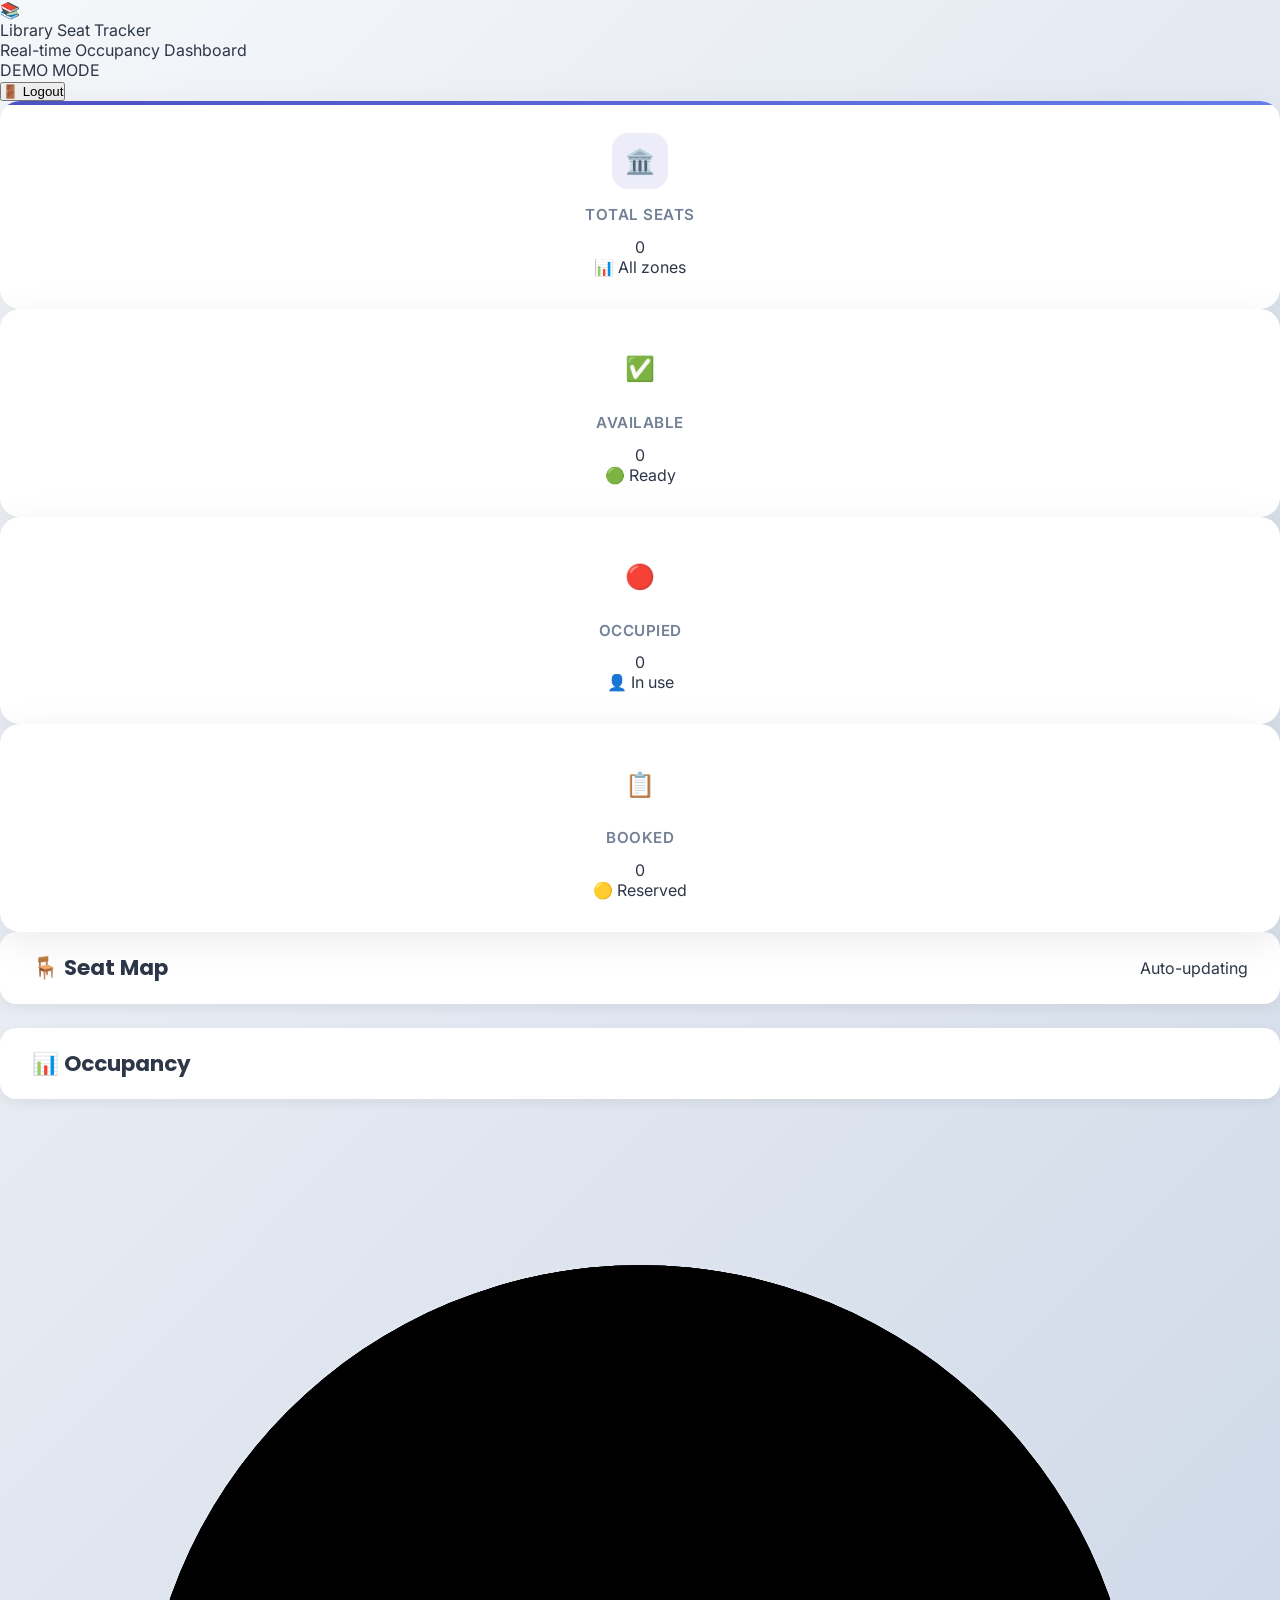
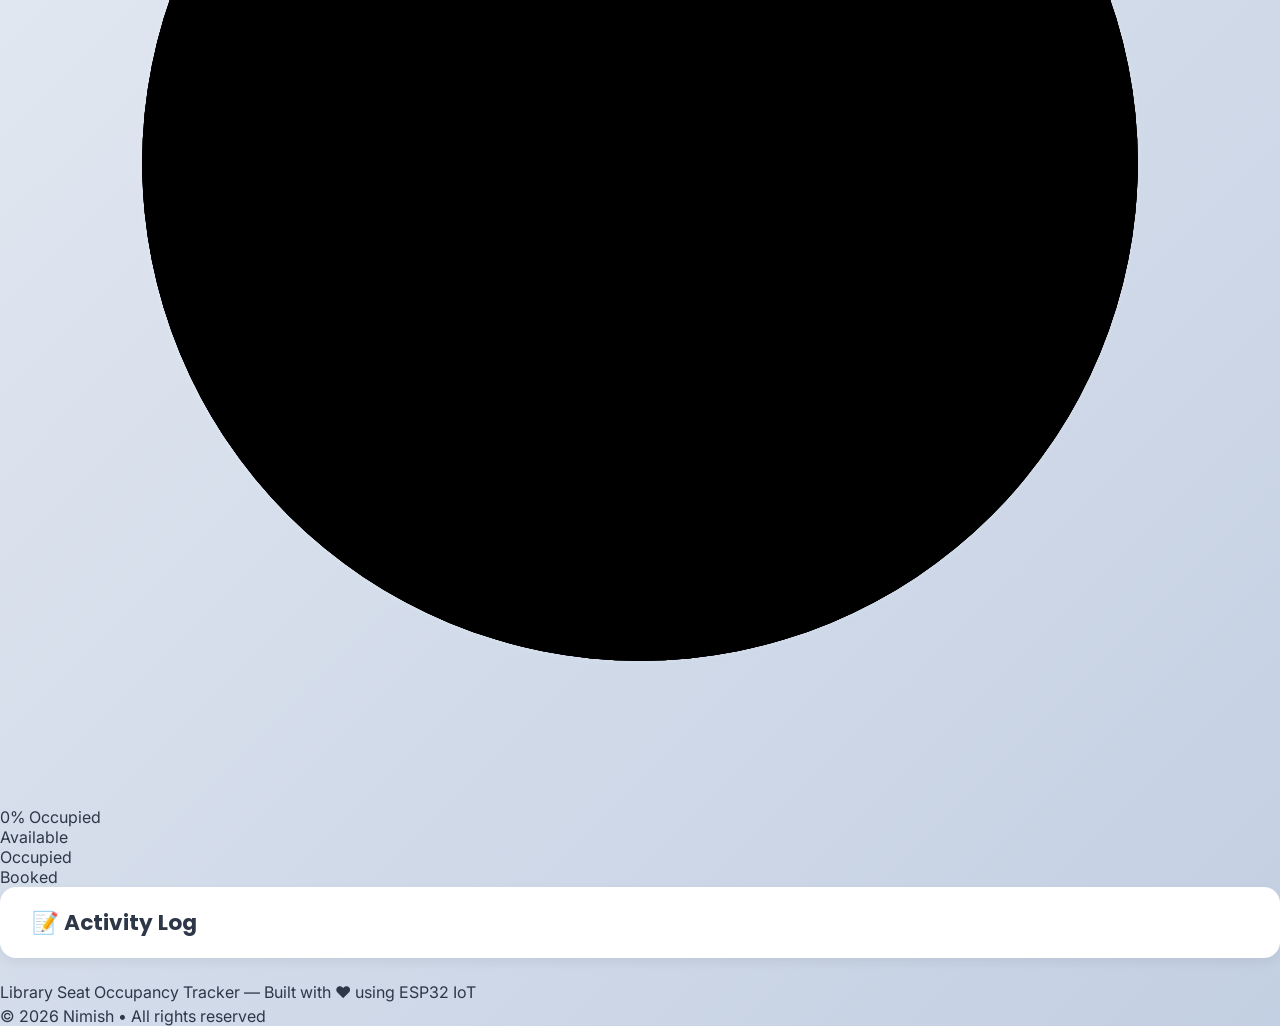
<file: dashboard.html>
<!DOCTYPE html>
<html lang="en">
<head>
  <meta charset="UTF-8">
  <meta name="viewport" content="width=device-width, initial-scale=1.0">
  <title>Dashboard — Library Seat Tracker</title>
  <meta name="description" content="Real-time library seat occupancy dashboard. Monitor available, occupied, and booked seats instantly.">
  <link rel="stylesheet" href="style.css">
  <link rel="icon" href="data:image/svg+xml,<svg xmlns='http://www.w3.org/2000/svg' viewBox='0 0 100 100'><text y='.9em' font-size='90'>📚</text></svg>">
</head>
<body>

  <!-- ===== Navbar ===== -->
  <nav class="navbar" id="navbar">
    <div class="nav-brand">
      <div class="nav-logo">📚</div>
      <div>
        <div class="nav-title">Library Seat Tracker</div>
        <div class="nav-subtitle">Real-time Occupancy Dashboard</div>
      </div>
    </div>
    <div class="nav-actions">
      <div class="live-badge">
        <span class="live-dot"></span>
        <span id="modeLabel">DEMO MODE</span>
      </div>
      <button class="btn-logout" id="logoutBtn" onclick="logout()">
        🚪 Logout
      </button>
    </div>
  </nav>

  <!-- ===== Main Content ===== -->
  <main class="dashboard-content">

    <!-- Stats Cards -->
    <div class="stats-grid">
      <div class="stat-card total">
        <div class="stat-icon">🏛️</div>
        <div class="stat-label">Total Seats</div>
        <div class="stat-value" id="statTotal">0</div>
        <div class="stat-change up">📊 All zones</div>
      </div>
      <div class="stat-card available">
        <div class="stat-icon">✅</div>
        <div class="stat-label">Available</div>
        <div class="stat-value" id="statAvailable">0</div>
        <div class="stat-change up">🟢 Ready</div>
      </div>
      <div class="stat-card occupied">
        <div class="stat-icon">🔴</div>
        <div class="stat-label">Occupied</div>
        <div class="stat-value" id="statOccupied">0</div>
        <div class="stat-change down">👤 In use</div>
      </div>
      <div class="stat-card booked">
        <div class="stat-icon">📋</div>
        <div class="stat-label">Booked</div>
        <div class="stat-value" id="statBooked">0</div>
        <div class="stat-change up">🟡 Reserved</div>
      </div>
    </div>

    <!-- Main Grid: Seat Map + Sidebar -->
    <div class="main-grid">

      <!-- Seat Grid Panel -->
      <div class="seats-panel">
        <div class="section-header">
          <h2 class="section-title">🪑 Seat Map</h2>
          <span class="section-badge" id="lastUpdateBadge">Auto-updating</span>
        </div>
        <div id="seatGridContainer">
          <!-- Rendered by JS -->
        </div>
      </div>

      <!-- Sidebar: Chart + Activity -->
      <aside class="sidebar">

        <!-- Donut Chart -->
        <div class="chart-card">
          <div class="section-header">
            <h2 class="section-title">📊 Occupancy</h2>
          </div>
          <div class="donut-wrapper">
            <svg class="donut-svg" viewBox="0 0 180 180">
              <circle cx="90" cy="90" r="70" stroke="rgba(255,255,255,0.05)" />
              <circle cx="90" cy="90" r="70" id="circleAvailable" stroke="#76FF03" stroke-dasharray="0 440" />
              <circle cx="90" cy="90" r="70" id="circleOccupied"  stroke="#FF4081" stroke-dasharray="0 440" />
              <circle cx="90" cy="90" r="70" id="circleBooked"    stroke="#FFAB00" stroke-dasharray="0 440" />
            </svg>
            <div class="donut-center">
              <span class="donut-percent" id="donutPercent">0%</span>
              <span class="donut-label">Occupied</span>
            </div>
          </div>
          <div class="chart-legend">
            <div class="legend-item">
              <span class="legend-dot" style="background:#76FF03"></span> Available
            </div>
            <div class="legend-item">
              <span class="legend-dot" style="background:#FF4081"></span> Occupied
            </div>
            <div class="legend-item">
              <span class="legend-dot" style="background:#FFAB00"></span> Booked
            </div>
          </div>
        </div>

        <!-- Activity Log -->
        <div class="activity-card">
          <div class="section-header">
            <h2 class="section-title">📝 Activity Log</h2>
          </div>
          <ul class="activity-list" id="activityList">
            <!-- Rendered by JS -->
          </ul>
        </div>

      </aside>
    </div>

  </main>

  <!-- Footer -->
  <footer class="dashboard-footer">
    <p>Library Seat Occupancy Tracker &mdash; Built with <span class="heart">❤️</span> using ESP32 IoT</p>
    <p style="margin-top: 4px;">© 2026 Nimish &bull; All rights reserved</p>
  </footer>

  <!-- Toast Container -->
  <div class="toast-container" id="toastContainer"></div>

  <script src="app.js"></script>
  <script>
    // Boot up the dashboard
    document.addEventListener('DOMContentLoaded', function() {
      renderDashboard();
    });
  </script>

</body>
</html>
</file>
<file: style.css>
/* ============================================================
   Library Seat Tracker — Student-Friendly Design System
   ============================================================ */

@import url('https://fonts.googleapis.com/css2?family=Poppins:wght@300;400;500;600;700;800&family=Inter:wght@400;500;600;700&display=swap');

/* ---- CSS Variables ---- */
:root {
  --primary: #4c51bf;
  --primary-light: #667eea;
  --primary-dark: #434190;
  --gradient-primary: linear-gradient(135deg, #4c51bf 0%, #667eea 100%);
  --gradient-hero: linear-gradient(135deg, #f5f7fa 0%, #c3cfe2 100%);
  --gradient-green: linear-gradient(135deg, #c6f6d5, #9ae6b4);
  --gradient-orange: linear-gradient(135deg, #fed7aa, #fcbf49);
  --gradient-purple: linear-gradient(135deg, #667eea, #764ba2);

  --green: #38a169;
  --green-light: #c6f6d5;
  --orange: #dd6b20;
  --orange-light: #fed7aa;
  --red: #e53e3e;
  --amber: #d69e2e;

  --text-dark: #2d3748;
  --text-medium: #4a5568;
  --text-light: #718096;
  --text-muted: #a0aec0;

  --bg-white: #ffffff;
  --bg-light: #f8fafc;
  --bg-gray: #edf2f7;
  --border: #e2e8f0;

  --shadow-sm: 0 4px 12px rgba(0, 0, 0, 0.06);
  --shadow-md: 0 10px 40px rgba(0, 0, 0, 0.08);
  --shadow-lg: 0 25px 50px -12px rgba(0, 0, 0, 0.12);
  --shadow-xl: 0 20px 60px rgba(0, 0, 0, 0.15);
  --shadow-btn: 0 20px 40px rgba(76, 81, 191, 0.3);

  --radius-sm: 12px;
  --radius-md: 16px;
  --radius-lg: 20px;
  --radius-xl: 24px;

  --font-primary: 'Poppins', 'Inter', -apple-system, sans-serif;
  --font-body: 'Inter', 'Poppins', -apple-system, sans-serif;

  --transition: all 0.3s ease;
}

/* ---- Reset ---- */
*, *::before, *::after {
  margin: 0;
  padding: 0;
  box-sizing: border-box;
}

html {
  font-size: 16px;
  scroll-behavior: smooth;
}

body {
  font-family: var(--font-body);
  background: var(--gradient-hero);
  min-height: 100vh;
  color: var(--text-dark);
  -webkit-font-smoothing: antialiased;
  overflow-x: hidden;
}

h1, h2, h3, h4 {
  font-family: var(--font-primary);
}

/* ============================================================
   FLOATING ANIMATED BACKGROUND
   ============================================================ */
.floating-bg {
  position: fixed;
  width: 100%;
  height: 100%;
  overflow: hidden;
  z-index: 0;
  pointer-events: none;
}

.circle {
  position: absolute;
  border-radius: 50%;
  background: var(--gradient-purple);
  opacity: 0.12;
  animation: floatCircle 12s infinite ease-in-out;
}

.circle:nth-child(1) {
  width: 220px;
  height: 220px;
  left: 8%;
  top: 15%;
}

.circle:nth-child(2) {
  width: 160px;
  height: 160px;
  right: 12%;
  top: 45%;
  animation-delay: 2.5s;
}

.circle:nth-child(3) {
  width: 280px;
  height: 280px;
  left: 35%;
  bottom: 8%;
  animation-delay: 5s;
}

.circle:nth-child(4) {
  width: 120px;
  height: 120px;
  right: 30%;
  top: 10%;
  animation-delay: 3s;
  opacity: 0.08;
}

@keyframes floatCircle {
  0%   { transform: translateY(0) rotate(0deg); }
  50%  { transform: translateY(-35px) rotate(12deg); }
  100% { transform: translateY(0) rotate(0deg); }
}

/* Moving student image */
.student-img {
  position: fixed;
  width: 100px;
  bottom: 15px;
  left: -120px;
  animation: moveStudent 18s linear infinite;
  opacity: 0.6;
  z-index: 0;
  pointer-events: none;
}

@keyframes moveStudent {
  0%   { left: -140px; opacity: 0; }
  5%   { opacity: 0.6; }
  95%  { opacity: 0.6; }
  100% { left: 105%; opacity: 0; }
}

/* ============================================================
   WELCOME / LOGIN SCREEN
   ============================================================ */
.welcome-screen {
  min-height: 100vh;
  display: flex;
  align-items: center;
  justify-content: center;
  padding: 2rem;
  position: relative;
  z-index: 1;
}

.welcome-screen.hidden { display: none; }

.welcome-container {
  display: flex;
  align-items: center;
  gap: 4rem;
  max-width: 1000px;
  width: 100%;
}

/* College Logo / Branding */
.college-logo {
  text-align: center;
  flex: 1;
  animation: slideInLeft 1s ease-out;
}

.college-logo .logo-icon-wrapper {
  width: 100px;
  height: 100px;
  background: var(--gradient-primary);
  border-radius: 28px;
  display: inline-flex;
  align-items: center;
  justify-content: center;
  margin-bottom: 1.5rem;
  box-shadow: 0 12px 30px rgba(76, 81, 191, 0.3);
  animation: iconBounce 3s ease-in-out infinite;
}

.college-logo .logo-icon-wrapper i {
  font-size: 2.8rem;
  color: white;
}

@keyframes iconBounce {
  0%, 100% { transform: translateY(0); }
  50% { transform: translateY(-8px); }
}

.college-logo h1 {
  font-size: 2.4rem;
  font-weight: 800;
  background: var(--gradient-primary);
  -webkit-background-clip: text;
  -webkit-text-fill-color: transparent;
  background-clip: text;
  margin-bottom: 0.5rem;
  line-height: 1.2;
}

.college-logo .tagline {
  color: var(--text-light);
  font-size: 1.15rem;
  font-weight: 500;
}

.college-logo .features-list {
  display: flex;
  flex-direction: column;
  gap: 12px;
  margin-top: 2rem;
  text-align: left;
  max-width: 300px;
  margin-left: auto;
  margin-right: auto;
}

.college-logo .feature-item {
  display: flex;
  align-items: center;
  gap: 12px;
  color: var(--text-medium);
  font-size: 0.95rem;
  font-weight: 500;
}

.college-logo .feature-item i {
  width: 36px;
  height: 36px;
  background: rgba(76, 81, 191, 0.08);
  border-radius: 10px;
  display: flex;
  align-items: center;
  justify-content: center;
  color: var(--primary);
  font-size: 0.95rem;
  flex-shrink: 0;
}

@keyframes slideInLeft {
  from { opacity: 0; transform: translateX(-80px); }
  to   { opacity: 1; transform: translateX(0); }
}

/* Login Card */
.login-card {
  background: var(--bg-white);
  padding: 2.8rem;
  border-radius: var(--radius-xl);
  box-shadow: var(--shadow-lg);
  flex: 1;
  max-width: 420px;
  transform-style: preserve-3d;
  transition: transform 0.5s ease, box-shadow 0.3s ease;
  animation: fadeUp 1s ease-out 0.3s both;
  border: 1px solid rgba(255, 255, 255, 0.7);
}

.login-card:hover {
  transform: rotateY(4deg) rotateX(2deg) scale(1.02);
  box-shadow: var(--shadow-xl);
}

@keyframes fadeUp {
  from { opacity: 0; transform: translateY(60px); }
  to   { opacity: 1; transform: translateY(0); }
}

.login-card h2 {
  font-size: 1.7rem;
  font-weight: 700;
  color: var(--text-dark);
  margin-bottom: 0.3rem;
}

.login-card .card-subtitle {
  color: var(--text-light);
  font-weight: 500;
  margin-bottom: 2rem;
  font-size: 0.95rem;
}

.input-wrapper {
  position: relative;
  margin-bottom: 1.5rem;
}

.input-wrapper input {
  width: 100%;
  padding: 16px 20px 16px 52px;
  border: 2px solid var(--border);
  border-radius: var(--radius-md);
  font-size: 1rem;
  font-weight: 500;
  font-family: var(--font-body);
  transition: var(--transition);
  background: var(--bg-light);
  color: var(--text-dark);
}

.input-wrapper input::placeholder {
  color: var(--text-muted);
}

.input-wrapper input:focus {
  outline: none;
  border-color: var(--primary);
  box-shadow: 0 0 0 4px rgba(76, 81, 191, 0.1);
  background: var(--bg-white);
}

.input-wrapper .input-icon {
  position: absolute;
  left: 18px;
  top: 50%;
  transform: translateY(-50%);
  color: var(--text-muted);
  font-size: 1.1rem;
  transition: color 0.3s;
  pointer-events: none;
}

.input-wrapper input:focus ~ .input-icon {
  color: var(--primary);
}

/* Enter Button */
.enter-btn {
  width: 100%;
  padding: 16px;
  background: var(--gradient-primary);
  color: white;
  border: none;
  border-radius: var(--radius-md);
  font-size: 1.1rem;
  font-weight: 600;
  font-family: var(--font-primary);
  cursor: pointer;
  transition: var(--transition);
  display: flex;
  align-items: center;
  justify-content: center;
  gap: 12px;
  position: relative;
  overflow: hidden;
}

.enter-btn::after {
  content: '';
  position: absolute;
  inset: 0;
  background: linear-gradient(135deg, transparent, rgba(255,255,255,0.2), transparent);
  transform: translateX(-100%);
  transition: transform 0.6s;
}

.enter-btn:hover {
  transform: translateY(-3px);
  box-shadow: var(--shadow-btn);
}

.enter-btn:hover::after {
  transform: translateX(100%);
}

.enter-btn:active {
  transform: translateY(-1px);
}

.enter-btn.loading {
  pointer-events: none;
  opacity: 0.85;
}

.enter-btn.loading .btn-text,
.enter-btn.loading i {
  visibility: hidden;
}

.enter-btn.loading::before {
  content: '';
  position: absolute;
  width: 24px;
  height: 24px;
  border: 3px solid rgba(255,255,255,0.3);
  border-top-color: white;
  border-radius: 50%;
  animation: spin 0.7s linear infinite;
}

@keyframes spin {
  to { transform: rotate(360deg); }
}

.demo-info {
  margin-top: 1.5rem;
  text-align: center;
  padding: 12px;
  background: rgba(76, 81, 191, 0.04);
  border-radius: var(--radius-sm);
}

.demo-info small {
  color: var(--text-muted);
  font-weight: 500;
  font-size: 0.85rem;
}

/* Login error shake */
.login-card.shake {
  animation: shakeCard 0.5s ease-in-out;
}

@keyframes shakeCard {
  0%, 100% { transform: translateX(0); }
  20% { transform: translateX(-10px); }
  40% { transform: translateX(10px); }
  60% { transform: translateX(-6px); }
  80% { transform: translateX(6px); }
}

/* ============================================================
   TOAST NOTIFICATIONS
   ============================================================ */
.toast-container {
  position: fixed;
  top: 24px;
  right: 24px;
  z-index: 9999;
  display: flex;
  flex-direction: column;
  gap: 12px;
}

.toast {
  padding: 16px 24px;
  border-radius: var(--radius-md);
  background: var(--bg-white);
  border: 1px solid var(--border);
  color: var(--text-dark);
  font-size: 0.9rem;
  font-weight: 600;
  display: flex;
  align-items: center;
  gap: 10px;
  box-shadow: var(--shadow-md);
  animation: toastSlide 0.4s ease-out;
  max-width: 380px;
}

.toast.success { border-left: 4px solid var(--green); }
.toast.error   { border-left: 4px solid var(--red); }
.toast.info    { border-left: 4px solid var(--primary); }

.toast-exit { animation: toastOut 0.3s ease-in forwards; }

@keyframes toastSlide {
  from { opacity: 0; transform: translateX(80px); }
  to   { opacity: 1; transform: translateX(0); }
}
@keyframes toastOut {
  to { opacity: 0; transform: translateX(80px); }
}

/* ============================================================
   DASHBOARD
   ============================================================ */
.dashboard {
  min-height: 100vh;
  padding: 2rem;
  max-width: 1400px;
  margin: 0 auto;
  position: relative;
  z-index: 1;
  animation: fadeIn 0.6s ease-out;
}

.dashboard.hidden { display: none; }

@keyframes fadeIn {
  from { opacity: 0; }
  to   { opacity: 1; }
}

/* Top Bar */
.top-bar {
  display: flex;
  justify-content: space-between;
  align-items: center;
  background: var(--bg-white);
  padding: 1.2rem 2rem;
  border-radius: var(--radius-lg);
  box-shadow: var(--shadow-sm);
  margin-bottom: 2rem;
  animation: slideDown 0.5s ease-out;
}

@keyframes slideDown {
  from { opacity: 0; transform: translateY(-20px); }
  to   { opacity: 1; transform: translateY(0); }
}

.library-info {
  display: flex;
  align-items: center;
  gap: 12px;
  font-weight: 600;
  font-size: 1.05rem;
  color: var(--text-medium);
}

.library-info i {
  color: var(--primary);
  font-size: 1.3rem;
}

.status-container {
  display: flex;
  align-items: center;
  gap: 12px;
}

.live-indicator {
  display: flex;
  align-items: center;
  gap: 8px;
  background: var(--green);
  color: white;
  padding: 8px 18px;
  border-radius: 24px;
  font-weight: 700;
  font-size: 0.82rem;
  letter-spacing: 0.5px;
  animation: pulseGreen 2s infinite;
}

.live-dot {
  width: 10px;
  height: 10px;
  background: rgba(255, 255, 255, 0.8);
  border-radius: 50%;
  animation: blink 1.5s infinite;
}

@keyframes pulseGreen {
  0%, 100% { box-shadow: 0 0 0 0 rgba(56, 161, 105, 0.5); }
  50%      { box-shadow: 0 0 0 10px rgba(56, 161, 105, 0); }
}

@keyframes blink {
  0%, 50%  { opacity: 1; }
  51%, 100% { opacity: 0.3; }
}

.refresh-btn {
  background: var(--bg-gray);
  border: none;
  padding: 10px 16px;
  border-radius: var(--radius-sm);
  cursor: pointer;
  transition: var(--transition);
  color: var(--text-medium);
  font-size: 1rem;
}

.refresh-btn:hover {
  background: var(--border);
  transform: scale(1.08);
}

.refresh-btn.spinning i {
  animation: spin 0.8s linear;
}

/* ---- Stats Row ---- */
.stats-row {
  display: grid;
  grid-template-columns: repeat(auto-fit, minmax(260px, 1fr));
  gap: 1.5rem;
  margin-bottom: 2.5rem;
}

.stat-card {
  background: var(--bg-white);
  padding: 2rem;
  border-radius: var(--radius-lg);
  box-shadow: var(--shadow-md);
  text-align: center;
  position: relative;
  overflow: hidden;
  transition: var(--transition);
  animation: fadeSlideUp 0.6s ease-out both;
}

.stat-card:nth-child(1) { animation-delay: 0.05s; }
.stat-card:nth-child(2) { animation-delay: 0.12s; }
.stat-card:nth-child(3) { animation-delay: 0.19s; }

.stat-card:hover {
  transform: translateY(-5px);
  box-shadow: var(--shadow-xl);
}

.stat-card::before {
  content: '';
  position: absolute;
  top: 0; left: 0; right: 0;
  height: 4px;
}

.stat-card.green::before  { background: linear-gradient(90deg, #48bb78, #38a169); }
.stat-card.orange::before { background: linear-gradient(90deg, #ed8936, #dd6b20); }
.stat-card.total::before  { background: var(--gradient-primary); }

.stat-card .stat-icon {
  width: 56px;
  height: 56px;
  border-radius: 16px;
  display: flex;
  align-items: center;
  justify-content: center;
  font-size: 1.5rem;
  margin: 0 auto 1rem;
}

.stat-card.green .stat-icon  { background: rgba(56, 161, 105, 0.1); color: var(--green); }
.stat-card.orange .stat-icon { background: rgba(221, 107, 32, 0.1); color: var(--orange); }
.stat-card.total .stat-icon  { background: rgba(76, 81, 191, 0.1); color: var(--primary); }

.stat-number {
  font-family: var(--font-primary);
  font-size: 3rem;
  font-weight: 800;
  color: var(--text-dark);
  margin-bottom: 0.3rem;
  line-height: 1;
}

.stat-label {
  color: var(--text-light);
  font-weight: 600;
  font-size: 0.95rem;
  text-transform: uppercase;
  letter-spacing: 0.5px;
  margin-bottom: 0.8rem;
}

.stat-trend {
  display: inline-flex;
  align-items: center;
  gap: 4px;
  font-size: 0.85rem;
  font-weight: 600;
  padding: 4px 12px;
  border-radius: 20px;
}

.stat-trend.up   { color: var(--green); background: rgba(56, 161, 105, 0.08); }
.stat-trend.down { color: var(--red); background: rgba(229, 62, 62, 0.08); }

.total .stat-number { color: var(--primary); }

/* ---- Library Section ---- */
.library-section {
  margin-bottom: 2.5rem;
  animation: fadeSlideUp 0.6s ease-out 0.25s both;
}

.section-header {
  display: flex;
  justify-content: space-between;
  align-items: center;
  margin-bottom: 1.5rem;
  background: var(--bg-white);
  padding: 1.2rem 2rem;
  border-radius: var(--radius-md);
  box-shadow: var(--shadow-sm);
}

.section-header h2 {
  font-size: 1.35rem;
  font-weight: 700;
  color: var(--text-dark);
  display: flex;
  align-items: center;
  gap: 10px;
}

.section-header h2 i {
  color: var(--primary);
}

.map-legend {
  display: flex;
  gap: 2rem;
  font-weight: 600;
  font-size: 0.9rem;
}

.legend-free { color: var(--green); }
.legend-free i,
.legend-busy i { margin-right: 5px; }
.legend-busy { color: var(--orange); }

/* Seat Map */
.library-map {
  background: var(--bg-white);
  padding: 2rem;
  border-radius: var(--radius-xl);
  box-shadow: var(--shadow-md);
  display: grid;
  grid-template-columns: repeat(auto-fill, minmax(72px, 1fr));
  gap: 12px;
  max-height: 520px;
  overflow-y: auto;
}

.library-map::-webkit-scrollbar { width: 6px; }
.library-map::-webkit-scrollbar-thumb { background: var(--border); border-radius: 6px; }

.seat {
  aspect-ratio: 1;
  border-radius: var(--radius-sm);
  display: flex;
  flex-direction: column;
  align-items: center;
  justify-content: center;
  font-weight: 700;
  font-size: 0.85rem;
  cursor: default;
  transition: var(--transition);
  position: relative;
  border: 3px solid transparent;
  gap: 4px;
}

.seat .seat-label {
  font-size: 0.65rem;
  font-weight: 600;
  opacity: 0.7;
  text-transform: uppercase;
}

.seat:hover {
  transform: scale(1.1);
  z-index: 2;
}

.seat.free {
  background: var(--gradient-green);
  color: #22543d;
  box-shadow: 0 4px 12px rgba(56, 161, 105, 0.25);
}

.seat.free:hover {
  box-shadow: 0 8px 20px rgba(56, 161, 105, 0.35);
}

.seat.busy {
  background: var(--gradient-orange);
  color: #744210;
  box-shadow: 0 4px 12px rgba(221, 107, 32, 0.25);
  animation: busyPulse 3s infinite;
}

.seat.busy:hover {
  box-shadow: 0 8px 20px rgba(221, 107, 32, 0.35);
  animation: none;
}

.seat.booked {
  background: linear-gradient(135deg, #e9d8fd, #d6bcfa);
  color: #553c9a;
  box-shadow: 0 4px 12px rgba(128, 90, 213, 0.2);
}

.seat.booked:hover {
  box-shadow: 0 8px 20px rgba(128, 90, 213, 0.3);
}

/* Seat flash on update */
.seat.flash {
  animation: seatFlash 0.5s ease-out;
}

@keyframes seatFlash {
  0%  { box-shadow: 0 0 20px rgba(76, 81, 191, 0.5); transform: scale(1.15); }
  100% { transform: scale(1); }
}

@keyframes busyPulse {
  0%, 100% { transform: scale(1); }
  50%      { transform: scale(1.03); }
}

/* ---- Info Cards ---- */
.info-cards {
  display: grid;
  grid-template-columns: repeat(auto-fit, minmax(280px, 1fr));
  gap: 1.5rem;
  margin-bottom: 2.5rem;
  animation: fadeSlideUp 0.6s ease-out 0.35s both;
}

.info-card {
  background: var(--bg-white);
  padding: 1.8rem;
  border-radius: var(--radius-lg);
  box-shadow: var(--shadow-md);
  display: flex;
  align-items: center;
  gap: 1.5rem;
  transition: var(--transition);
}

.info-card:hover {
  transform: translateY(-5px);
  box-shadow: var(--shadow-xl);
}

.info-card .card-icon {
  width: 60px;
  height: 60px;
  display: flex;
  align-items: center;
  justify-content: center;
  background: rgba(76, 81, 191, 0.08);
  border-radius: var(--radius-md);
  flex-shrink: 0;
}

.info-card .card-icon i {
  font-size: 1.6rem;
  color: var(--primary);
}

.info-card h3 {
  font-size: 1.15rem;
  font-weight: 700;
  color: var(--text-dark);
  margin-bottom: 0.2rem;
}

.info-card p {
  color: var(--text-light);
  font-weight: 500;
  font-size: 0.9rem;
}

/* ---- Activity Log ---- */
.activity-section {
  margin-bottom: 2.5rem;
  animation: fadeSlideUp 0.6s ease-out 0.4s both;
}

.activity-panel {
  background: var(--bg-white);
  border-radius: var(--radius-xl);
  box-shadow: var(--shadow-md);
  padding: 2rem;
}

.activity-list {
  list-style: none;
  max-height: 280px;
  overflow-y: auto;
}

.activity-list::-webkit-scrollbar { width: 4px; }
.activity-list::-webkit-scrollbar-thumb { background: var(--border); border-radius: 4px; }

.activity-item {
  display: flex;
  align-items: flex-start;
  gap: 12px;
  padding: 12px 0;
  border-bottom: 1px solid var(--bg-gray);
  animation: fadeIn 0.3s ease-out;
}

.activity-item:last-child { border-bottom: none; }

.activity-dot {
  width: 10px;
  height: 10px;
  border-radius: 50%;
  margin-top: 5px;
  flex-shrink: 0;
}

.activity-dot.green  { background: var(--green); }
.activity-dot.red    { background: var(--orange); }
.activity-dot.purple { background: #805ad5; }

.activity-text {
  font-size: 0.88rem;
  color: var(--text-medium);
  line-height: 1.4;
}

.activity-text strong {
  color: var(--text-dark);
  font-weight: 700;
}

.activity-time {
  font-size: 0.75rem;
  color: var(--text-muted);
  margin-top: 2px;
}

/* ---- Bottom Bar ---- */
.bottom-bar {
  display: flex;
  justify-content: space-between;
  align-items: center;
  background: var(--bg-white);
  padding: 1.2rem 2rem;
  border-radius: var(--radius-lg);
  box-shadow: var(--shadow-sm);
  animation: fadeSlideUp 0.6s ease-out 0.5s both;
}

.back-btn {
  display: flex;
  align-items: center;
  gap: 8px;
  padding: 10px 20px;
  background: var(--bg-gray);
  border: 2px solid var(--border);
  border-radius: var(--radius-sm);
  color: var(--text-medium);
  font-weight: 600;
  font-size: 0.9rem;
  font-family: var(--font-body);
  cursor: pointer;
  transition: var(--transition);
}

.back-btn:hover {
  background: var(--primary);
  color: white;
  border-color: var(--primary);
  transform: translateX(-3px);
}

.credit {
  color: var(--text-muted);
  font-size: 0.82rem;
  font-weight: 500;
}

.credit .heart {
  color: var(--red);
}

/* ---- Utility Animations ---- */
@keyframes fadeSlideUp {
  from { opacity: 0; transform: translateY(24px); }
  to   { opacity: 1; transform: translateY(0); }
}

/* ---- Responsive ---- */
@media (max-width: 768px) {
  .welcome-container {
    flex-direction: column;
    gap: 2rem;
    text-align: center;
  }

  .college-logo .features-list {
    align-items: center;
  }

  .login-card {
    max-width: 100%;
  }

  .login-card:hover {
    transform: none;
  }

  .top-bar {
    flex-direction: column;
    gap: 12px;
    text-align: center;
  }

  .stats-row {
    grid-template-columns: 1fr;
  }

  .section-header {
    flex-direction: column;
    gap: 12px;
    text-align: center;
  }

  .library-map {
    grid-template-columns: repeat(auto-fill, minmax(60px, 1fr));
    gap: 8px;
    padding: 1.2rem;
  }

  .info-cards {
    grid-template-columns: 1fr;
  }

  .bottom-bar {
    flex-direction: column;
    gap: 12px;
    text-align: center;
  }

  .dashboard {
    padding: 1rem;
  }
}

@media (max-width: 480px) {
  .college-logo h1 {
    font-size: 1.6rem;
  }

  .login-card {
    padding: 2rem 1.5rem;
  }

  .stat-number {
    font-size: 2.4rem;
  }
}
</file>
